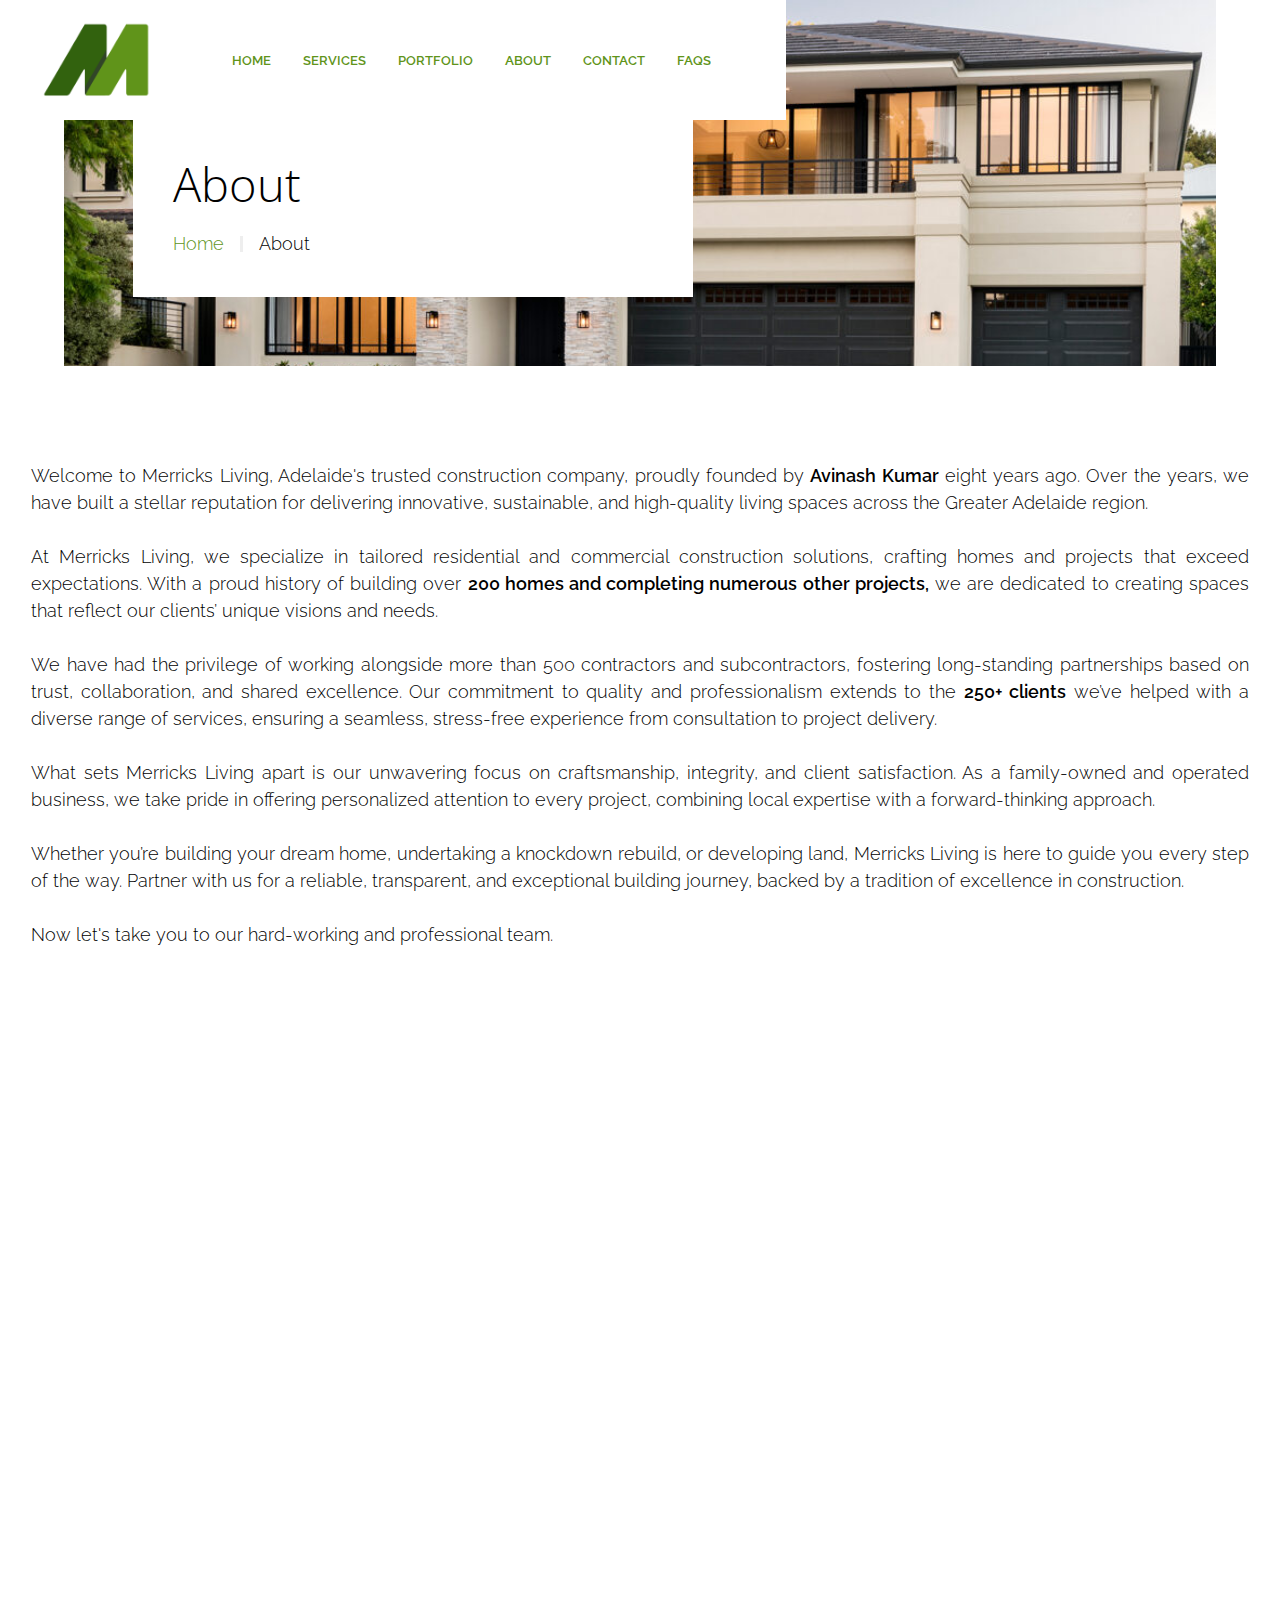
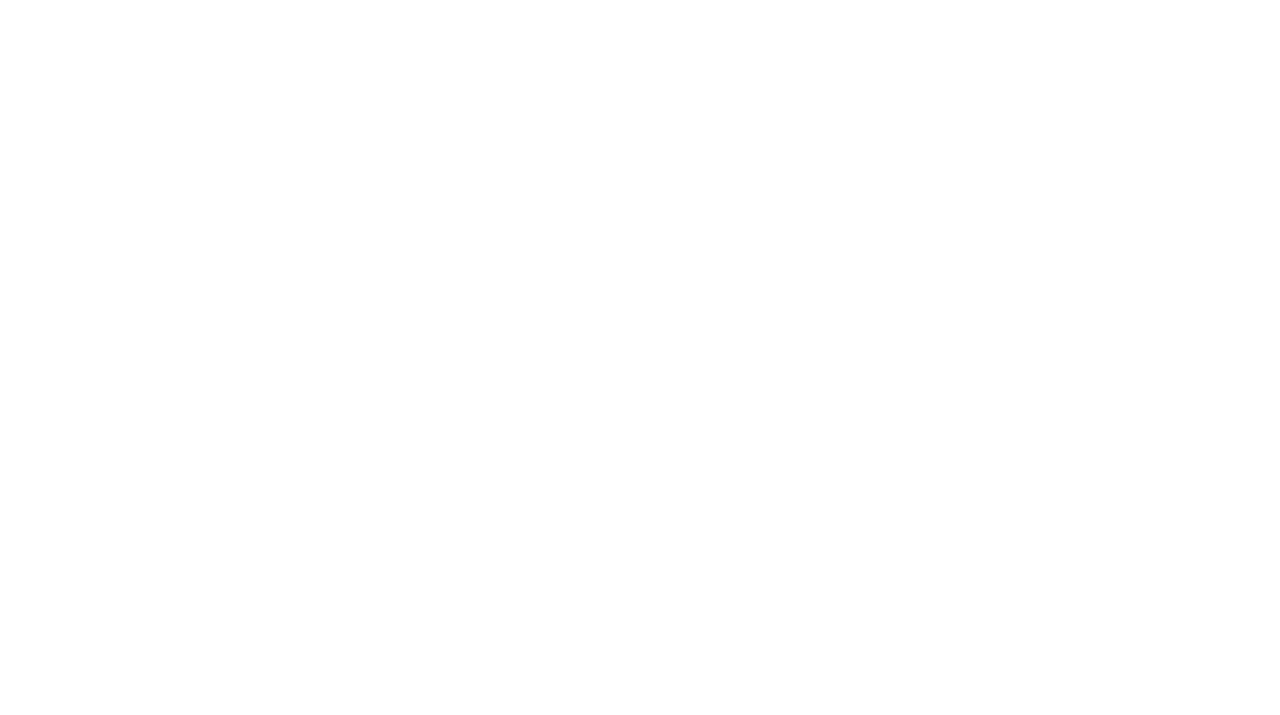
<file: about.html>
<!DOCTYPE html>
<html lang="en">

<head>
	<meta charset="UTF-8">
	<meta http-equiv="X-UA-Compatible" content="IE=edge">
	<meta name="viewport" content="width=device-width, initial-scale=1.0">
	<!-- favicons -->
	<link rel="icon" href="./imgs/favicon.ico" />
	<link rel="apple-touch-icon" href="./imgs/favicon-192.png" />
	<meta name="author" content="Travolgi">
	<!-- title page & SEO meta -->
	<title>Merricks Living - Your one stop solution</title>
	<meta name="description"
		content="Versatile and powerful HTML template to quickly create a professional website for your architecture studio or construction company">
	<meta name="keywords"
		content="architects, builders, website, html template, website template, landing page, responsive, html5 themes, multipurpose template, html, html5, css, template, themes">
	<!-- google fonts -->
	<link rel="preconnect" href="https://fonts.googleapis.com">
	<link rel="preconnect" href="https://fonts.gstatic.com" crossorigin>
	<link rel="stylesheet"
		href="https://fonts.googleapis.com/css2?family=Open+Sans:wght@300;400;600&family=Raleway:wght@300;400;600&display=swap">
	<!-- css -->
	<link rel="stylesheet" href="./css/fontawesome.min.css" />
	<link rel="stylesheet" href="./css/linearicons.min.css" />
	<link rel="stylesheet" href="./css/aos.css" />
	<link rel="stylesheet" href="./css/style.css">
	<link rel="stylesheet" href="./css/custom.css">
</head>

<body>
	<!-- Accessibility: Skip to content -->
	<a href="#main" class="skip-to-content">Skip to content</a>
	<!-- Preload page -->
	<div id="preload">
		<div class="container">
			<!-- your logo here -->
			<img src="./imgs/mlogo.png" width="250" alt="BuildXpert logo">
			<span>Loading...</span>
		</div>
	</div>


	<!-- header -->
	<header data-aos="zoom-out">
		<!-- mobile navbar toggle button -->
		<button class="mobile-nav-toggle" aria-controls="navbar" aria-expanded="false">
			<i class="lnr lnr-menu" aria-hidden="true"></i>
		</button>

		<!-- your logo here -->
		<a href="/" class="logo">
			<img src="./imgs/mlogo.png" alt="BuildXpert logo">
		</a>

		<!-- navbar with page links -->
		<nav id="navbar" data-visible="false">
			<ul>
				<li><a href="./index.html">Home</a></li>
				<li><a href="./service.html">Services</a></li>
				<li><a href="./portfolio.html">Portfolio</a></li>
				<li><a href="./about.html">About</a></li>
				<!-- submenu -->
				<!-- <li class="has-submenu">Pages <i class="lnr lnr-chevron-right"></i>
					<ul class="submenu">
						<li><a href="./service.html">Service</a></li>
						<li><a href="./post.html">Single Post</a></li>
						<li><a href="./faqs.html">Faqs</a></li>
						<li><a href="./404.html">404 page</a></li>
					</ul>
				</li>
				<li class="has-submenu">Portfolio <i class="lnr lnr-chevron-right"></i>
					<ul class="submenu">
						<li><a href="./portfolio.html">Portfolio</a></li>
						<li><a href="./portfolio-large.html">Portfolio large</a></li>
						<li><a href="./single-portfolio.html">Single Portfolio</a></li>
					</ul>
				</li> -->
				<li><a href="./contact.html">Contact</a></li>
				<li><a href="./faqs.html">FAQs</a></li>
			</ul>
		</nav>

		<!-- search button open -->
		<!-- search button open -->
		<!-- <button id="search-btn">
			<span class="lnr lnr-magnifier" aria-hidden="true"></span>
			<span class="sr-only">Search</span>
		</button>
		<form id="search-form">
			<input type="text" placeholder="Search" name="s">
			<button id="search-btn-close" type="reset">
				<span class="lnr lnr-cross" aria-hidden="true"></span>
				<span class="sr-only">Close Search Form</span>
			</button>
		</form> -->
	</header>

	<!-- main content page -->
	<main id="main">

		<!-- page title section -->
		<section class="page-title-breadcump-image px-5x100" style="--bgimage: url('../imgs/slide2.png');"
			data-aos="fade-up" data-aos-delay="100">
			<div class="breadcump-image">
				<div class="breadcump-box">
					<!-- title -->
					<h1 class="mb-1">About</h1>

					<!-- breadcump links -->
					<div class="breadcump">
						<a href="/">Home</a>
						<span class="breadcump-delimiter"></span>
						<span>About</span>
					</div>
				</div>
			</div>
		</section>


		<!-- about section -->
		<!-- <section class="container grid align-center">
			<div>
				<div class="title-corners title-left" data-aos="fade-down">
					<span class="corner-line line1" aria-hidden="true"></span>
					<span class="corner-line line2" aria-hidden="true"></span>
					<span class="corner-line line3" aria-hidden="true"></span>
					<span class="corner-line line4" aria-hidden="true"></span>
					<h5>BuildXpert business</h5>
					<h2 class="mb-0">About us</h2>
				</div>

				<p data-aos="fade-down" data-aos-delay="100">Lorem ipsum, dolor sit amet consectetur adipisicing elit.
					Ad libero voluptatem quos, deserunt nam itaque tenetur at delectus harum corrupti officia, expedita
					asperiores facilis eaque iusto perspiciatis suscipit laborum repellat.</p>
				<p data-aos="fade-down" data-aos-delay="200">Lorem ipsum, dolor sit amet consectetur adipisicing elit.
					Ad libero voluptatem quos, deserunt nam itaque tenetur at delectus harum corrupti officia, expedita
					asperiores facilis eaque iusto perspiciatis suscipit laborum repellat.</p>
				<a href="./contact.html" class="btn" data-aos="fade-down" data-aos-delay="300">Contact us</a>
			</div>

			<img src="./imgs/about.webp" alt="About - BuildXpert template" data-aos="zoom-in" data-aos-delay="100">
		</section> -->


		<!-- services section -->
		<!-- <section class="p-0">
			<article class="grid service-block">
				<img src="./imgs/interior.webp" alt="Interior design - BuildXpert template" data-aos="zoom-in"
					data-aos-delay="100">
				<div>
					<div class="title-corners title-left" data-aos="fade-down">
						<span class="corner-line line1" aria-hidden="true"></span>
						<span class="corner-line line2" aria-hidden="true"></span>
						<span class="corner-line line3" aria-hidden="true"></span>
						<span class="corner-line line4" aria-hidden="true"></span>
						<h5>Lorem dolor adipisicing.</h5>
						<h2 class="mb-0">Interior design</h2>
					</div>
					<p data-aos="fade-down" data-aos-delay="100">Lorem ipsum dolor sit amet consectetur adipisicing
						elit. Repellendus saepe optio est, sequi corporis dolores quam praesentium adipisci facere qui,
						quo minima pariatur recusandae, blanditiis fugit. Nisi tempora obcaecati blanditiis.</p>
					<a href="./service.html" class="btn-arrow" data-aos="fade-down" data-aos-delay="200">Read more <i
							class="lnr lnr-arrow-right" aria-hidden="true"></i></a>
				</div>
			</article>
			<article class="grid service-block">
				<img src="./imgs/idea.webp" alt="About us idea - BuildXpert template" data-aos="zoom-in"
					data-aos-delay="100">
				<div>
					<div class="title-corners title-left" data-aos="fade-down">
						<span class="corner-line line1" aria-hidden="true"></span>
						<span class="corner-line line2" aria-hidden="true"></span>
						<span class="corner-line line3" aria-hidden="true"></span>
						<span class="corner-line line4" aria-hidden="true"></span>
						<h5>Sit amet adipisicing.</h5>
						<h2 class="mb-0">We Commit To Big Ideas</h2>
					</div>
					<p data-aos="fade-down" data-aos-delay="100">Lorem ipsum dolor sit amet consectetur adipisicing
						elit. Repellendus saepe optio est, sequi corporis dolores quam praesentium adipisci facere qui,
						quo minima pariatur recusandae, blanditiis fugit. Nisi tempora obcaecati blanditiis.</p>
					<a class="btn-plus" href="./contact.html" data-aos="fade-down" data-aos-delay="300">
						<i class="lnr lnr-cross" aria-hidden="true"></i>
					</a>
				</div>
			</article>
		</section> -->

		<section class="container">
			<div class="about-us-content">
				<p>Welcome to Merricks Living, Adelaide's trusted construction company, proudly founded by <span>Avinash
						Kumar</span>
					eight years ago. Over the years, we have built a stellar reputation for delivering innovative,
					sustainable, and high-quality living spaces across the Greater Adelaide region.<br><br>
					At Merricks Living, we specialize in tailored residential and commercial construction solutions,
					crafting homes and projects that exceed expectations. With a proud history of building over
					<span>200
						homes and completing numerous other projects,</span> we are dedicated to creating spaces that
					reflect our
					clients’ unique visions and needs.<br><br>
					We have had the privilege of working alongside more than 500 contractors and subcontractors,
					fostering long-standing partnerships based on trust, collaboration, and shared excellence. Our
					commitment to quality and professionalism extends to the <span>250+ clients</span> we’ve helped with
					a diverse
					range of services, ensuring a seamless, stress-free experience from consultation to project
					delivery.<br><br>
					What sets Merricks Living apart is our unwavering focus on craftsmanship, integrity, and client
					satisfaction. As a family-owned and operated business, we take pride in offering personalized
					attention to every project, combining local expertise with a forward-thinking approach.<br><br>
					Whether you’re building your dream home, undertaking a knockdown rebuild, or developing land,
					Merricks Living is here to guide you every step of the way. Partner with us for a reliable,
					transparent, and exceptional building journey, backed by a tradition of excellence in
					construction.<br><br>
					Now let's take you to our hard-working and professional team.
				</p>
			</div>
		</section>

		<!-- team section -->
		<section class="container team-section">
			<!-- title wrapper with corners -->
			<div class="title-corners" data-aos="fade-down">
				<!-- corners line -->
				<span class="corner-line line1" aria-hidden="true"></span>
				<span class="corner-line line2" aria-hidden="true"></span>
				<span class="corner-line line3" aria-hidden="true"></span>
				<span class="corner-line line4" aria-hidden="true"></span>
				<!-- title -->
				<h5>Our Professionists</h5>
				<h2>Team Merricks Living</h2>
			</div>

			<div class="grid gtc-3 mt-3">
				<!-- team item -->
				<div data-aos="zoom-out" data-aos-delay="100">
					<img src="./imgs/team2.webp" class="mb-1" alt="Team member - BuildXpert template">
					<h3>Avinash Kumar</h3>
					<p>Founder & Director</p>
					<!-- socials link -->
					<!-- <ul class="flex">
						<li>
							<a href="#">
								<i class="fa-brands fa-facebook-f"></i>
							</a>
						</li>
						<li>
							<a href="#">
								<i class="fa-brands fa-x-twitter"></i>
							</a>
						</li>
						<li>
							<a href="#">
								<i class="fa-brands fa-skype"></i>
							</a>
						</li>
						<li>
							<a href="#">
								<i class="fa-light fa-envelope"></i>
							</a>
						</li>
					</ul> -->
				</div>
				<!-- team item -->
				<div data-aos="zoom-out" data-aos-delay="200">
					<img src="./imgs/team3.webp" class="mb-1" alt="Team member - BuildXpert template">
					<h3>Kesha</h3>
					<p>Engineer</p>
					<!-- socials link -->
					<!-- <ul class="flex">
						<li>
							<a href="#">
								<i class="fa-brands fa-facebook-f"></i>
							</a>
						</li>
						<li>
							<a href="#">
								<i class="fa-brands fa-x-twitter"></i>
							</a>
						</li>
						<li>
							<a href="#">
								<i class="fa-brands fa-skype"></i>
							</a>
						</li>
						<li>
							<a href="#">
								<i class="fa-light fa-envelope"></i>
							</a>
						</li>
					</ul> -->
				</div>
				<!-- team item -->
				<div data-aos="zoom-out" data-aos-delay="300">
					<img src="./imgs/team1.webp" class="mb-1" alt="Team member - BuildXpert template">
					<h3>Vivek</h3>
					<p>Site Engineer</p>
					<!-- socials link -->
					<!-- <ul class="flex">
						<li>
							<a href="#">
								<i class="fa-brands fa-facebook-f"></i>
							</a>
						</li>
						<li>
							<a href="#">
								<i class="fa-brands fa-x-twitter"></i>
							</a>
						</li>
						<li>
							<a href="#">
								<i class="fa-brands fa-skype"></i>
							</a>
						</li>
						<li>
							<a href="#">
								<i class="fa-light fa-envelope"></i>
							</a>
						</li>
					</ul> -->
				</div>
			</div>
		</section>


		<!-- sponsor -->
		<!-- <section class="border-y">
			<div class="carousel-inline">
				<a href="#">
					<img src="./imgs/sponsor/sponsor1.webp" alt="Sponsor - BuildXpert template" data-aos="fade-down" />
				</a>
				<a href="#">
					<img src="./imgs/sponsor/sponsor2.webp" alt="Sponsor - BuildXpert template" data-aos="fade-down"
						data-aos-delay="100" />
				</a>
				<a href="#">
					<img src="./imgs/sponsor/sponsor3.webp" alt="Sponsor - BuildXpert template" data-aos="fade-down"
						data-aos-delay="200" />
				</a>
				<a href="#">
					<img src="./imgs/sponsor/sponsor4.webp" alt="Sponsor - BuildXpert template" data-aos="fade-down"
						data-aos-delay="300" />
				</a>
				<a href="#">
					<img src="./imgs/sponsor/sponsor5.webp" alt="Sponsor - BuildXpert template" data-aos="fade-down"
						data-aos-delay="400" />
				</a>
				<a href="#">
					<img src="./imgs/sponsor/sponsor6.webp" alt="Sponsor - BuildXpert template" data-aos="fade-down"
						data-aos-delay="500" />
				</a>
				<a href="#">
					<img src="./imgs/logo.svg" alt="Sponsor - BuildXpert template" data-aos="fade-down"
						data-aos-delay="600" />
				</a>
			</div>
		</section> -->
	</main>


	<!-- footer -->
	<footer class="footer">
		<div class="container flex flex-wrap align-center space-between g-2">
			<!-- your logo here -->
			<a href="./index.html" class="logo">
				<img src="./imgs/mlogo.png" alt="Merricks Living logo">
			</a>

			<!-- navigation links -->
			<nav>
				<ul class="flex align-center justify-center flex-wrap uppercase">
					<li><a href="./index.html/">Home</a></li>
					<li><a href="./service.html">Services</a></li>
					<li><a href="./portfolio.html">Portfolio</a></li>
					<li><a href="./about.html">About</a></li>
					<li><a href="./contact.html">Contact</a></li>
					<li><a href="./faqs.html">FAQs</a></li>
				</ul>
			</nav>

			<!-- info -->
			<div>
				<p class="mb-1"><i class="fa-light fa-location-pin"></i> <a href="#">1/76 O G Rd, Klemzig SA 5087</a>
				</p>
				<p class="mb-1"><i class="fa-light fa-envelope"></i> <a href="mailto:">info@merricksliving.com</a></p>
				<p class="mb-1"><i class="fa-light fa-phone"></i> <a href="tel:">(08) 84729580</a></p>
			</div>
		</div>

		<div class="copy">
			<div class="container flex flex-wrap align-center md-space-between justify-center">
				<!-- copyrights -->
				<p class="txt-center mb-0">&copy; merricksliving <span id="thisYear"></span>. All Rights Reserved.
					Managed
					by <a href="https://prelette.com/">prelette.com</a>.</p>

				<!-- social links -->
				<ul class="flex align-center justify-center">
					<!-- <li>
						<a href="#" target="_self">
							<i class="fa-brands fa-facebook-f"></i>
						</a>
					</li> -->
					<li class="instagram">
						<a href="https://www.instagram.com/merricks_living" target="_blank" rel="noopener noreferrer">
							<i class="fa-brands fa-instagram"></i>
						</a>
					</li>
					<!-- <li>
						<a href="#" target="_self">
							<i class="fa-brands fa-x-twitter"></i>
						</a>
					</li> -->
					<!-- <li>
						<a href="#" target="_self">
							<i class="fa-brands fa-youtube"></i>
						</a>
					</li> -->
				</ul>
			</div>
		</div>
	</footer>

	<!-- scrool to top button -->
	<button id="goTop">
		<i class="lnr lnr-chevron-up"></i>
		<span class="sr-only">Scrool to top</span>
	</button>

	<!-- js -->
	<script src="./js/aos.js"></script>
	<script src="./js/main.js" defer></script>
</body>

</html>
</file>
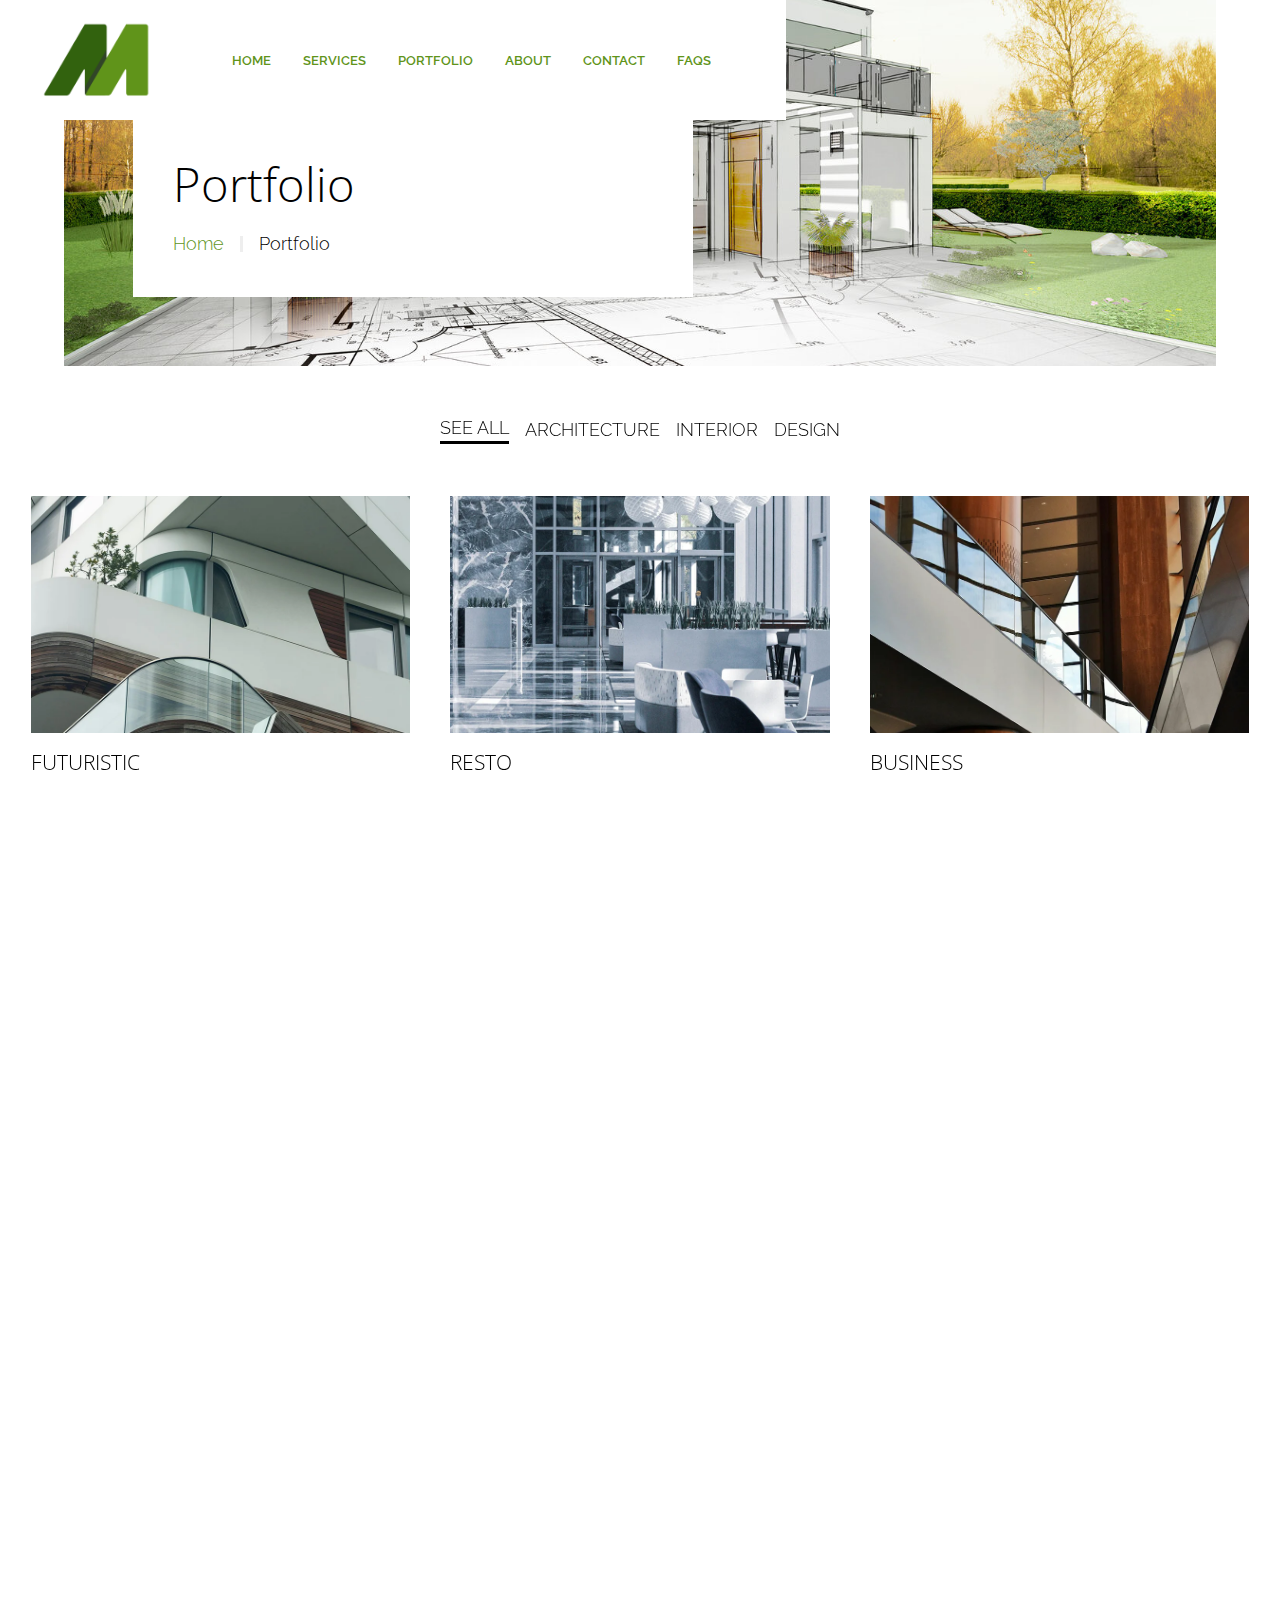
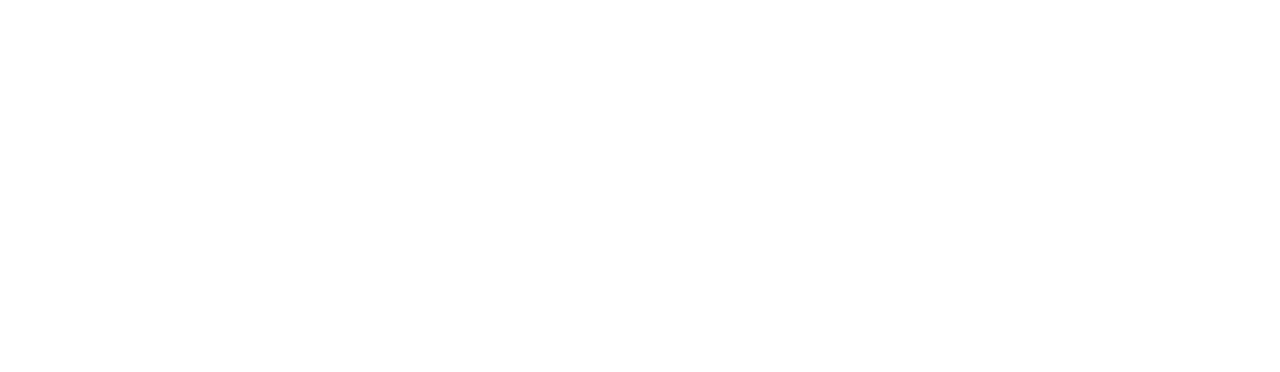
<file: portfolio.html>
<!DOCTYPE html>
<html lang="en">

<head>
	<meta charset="UTF-8">
	<meta http-equiv="X-UA-Compatible" content="IE=edge">
	<meta name="viewport" content="width=device-width, initial-scale=1.0">
	<!-- favicons -->
	<link rel="icon" href="./imgs/mlogo.png" />
	<link rel="apple-touch-icon" href="./imgs/mlogo.png" />
	<meta name="author" content="Travolgi">
	<!-- title page & SEO meta -->
	<title>Merricks Living - Your one stop solution</title>
	<meta name="description"
		content="Versatile and powerful HTML template to quickly create a professional website for your architecture studio or construction company">
	<meta name="keywords"
		content="architects, builders, website, html template, website template, landing page, responsive, html5 themes, multipurpose template, html, html5, css, template, themes">
	<!-- google fonts -->
	<link rel="preconnect" href="https://fonts.googleapis.com">
	<link rel="preconnect" href="https://fonts.gstatic.com" crossorigin>
	<link rel="stylesheet"
		href="https://fonts.googleapis.com/css2?family=Open+Sans:wght@300;400;600&family=Raleway:wght@300;400;600&display=swap">
	<!-- css -->
	<link rel="stylesheet" href="./css/fontawesome.min.css" />
	<link rel="stylesheet" href="./css/linearicons.min.css" />
	<link rel="stylesheet" href="./css/aos.css" />
	<link rel="stylesheet" href="./css/style.css">
	<link rel="stylesheet" href="./css/custom.css">
</head>

<body>
	<!-- Accessibility: Skip to content -->
	<a href="#main" class="skip-to-content">Skip to content</a>
	<!-- Preload page -->
	<div id="preload">
		<div class="container">
			<!-- your logo here -->
			<img src="./imgs/mlogo.png" width="250" alt="BuildXpert logo">
			<span>Loading...</span>
		</div>
	</div>


	<!-- header -->
	<header data-aos="zoom-out">
		<!-- mobile navbar toggle button -->
		<button class="mobile-nav-toggle" aria-controls="navbar" aria-expanded="false">
			<i class="lnr lnr-menu" aria-hidden="true"></i>
		</button>

		<!-- your logo here -->
		<a href="/" class="logo">
			<img src="./imgs/mlogo.png" alt="BuildXpert logo">
		</a>

		<!-- navbar with page links -->
		<nav id="navbar" data-visible="false">
			<ul>
				<li><a href="./index.html">Home</a></li>
				<li><a href="./service.html">Services</a></li>
				<li><a href="./portfolio.html">Portfolio</a></li>
				<li><a href="./about.html">About</a></li>
				<!-- submenu -->
				<!-- <li class="has-submenu">Pages <i class="lnr lnr-chevron-right"></i>
					<ul class="submenu">
						<li><a href="./service.html">Service</a></li>
						<li><a href="./post.html">Single Post</a></li>
						<li><a href="./faqs.html">Faqs</a></li>
						<li><a href="./404.html">404 page</a></li>
					</ul>
				</li>
				<li class="has-submenu">Portfolio <i class="lnr lnr-chevron-right"></i>
					<ul class="submenu">
						<li><a href="./portfolio.html">Portfolio</a></li>
						<li><a href="./portfolio-large.html">Portfolio large</a></li>
						<li><a href="./single-portfolio.html">Single Portfolio</a></li>
					</ul>
				</li> -->
				<li><a href="./contact.html">Contact</a></li>
				<li><a href="./faqs.html">FAQs</a></li>
			</ul>
		</nav>

		<!-- search button open -->
		<!-- <button id="search-btn">
			<span class="lnr lnr-magnifier" aria-hidden="true"></span>
			<span class="sr-only">Search</span>
		</button>
		<form id="search-form">
			<input type="text" placeholder="Search" name="s">
			<button id="search-btn-close" type="reset">
				<span class="lnr lnr-cross" aria-hidden="true"></span>
				<span class="sr-only">Close Search Form</span>
			</button>
		</form> -->
	</header>

	<!-- main content page -->
	<main id="main">

		<!-- page title section -->
		<section class="page-title-breadcump-image px-5x100" style="--bgimage: url('../imgs/slide1.png');"
			data-aos="fade-up" data-aos-delay="100">
			<div class="breadcump-image">
				<div class="breadcump-box">
					<!-- title -->
					<h1 class="mb-1">Portfolio</h1>

					<!-- breadcump links -->
					<div class="breadcump">
						<a href="/">Home</a>
						<span class="breadcump-delimiter"></span>
						<span>Portfolio</span>
					</div>
				</div>
			</div>
		</section>

		<!-- project section -->
		<section class="container portfolio-group">
			<!-- filter -->
			<ul class="flex flex-wrap align-center justify-center mb-3" id="filter-list" data-aos="fade-down"
				data-aos-delay="100">
				<li class="uppercase active" data-filter="all">See all</li>
				<li class="uppercase" data-filter="architecture">Architecture</li>
				<li class="uppercase" data-filter="interior">Interior</li>
				<li class="uppercase" data-filter="design">Design</li>
			</ul>

			<!-- post grid -->
			<div class="grid gtc-3" id="product-grid">

				<!-- project item -->
				<div class="project design" data-aos="zoom-in" data-aos-delay="100">
					<!-- image -->
					<img src="./imgs/project/project1.webp" alt="Portfolio project - BuildXpert template">
					<!-- hover box -->
					<div class="holder">
						<!-- plus button link -->
						<a class="btn-plus" href="./single-portfolio.html">
							<i class="lnr lnr-cross"></i>
						</a>
					</div>
					<h3>Futuristic</h3>
				</div>

				<!-- project item -->
				<div class="project interior" data-aos="zoom-in" data-aos-delay="200">
					<!-- image -->
					<img src="./imgs/project/project2.webp" alt="Portfolio project - BuildXpert template">
					<!-- hover box -->
					<div class="holder">
						<!-- plus button link -->
						<a class="btn-plus" href="./single-portfolio.html">
							<i class="lnr lnr-cross"></i>
						</a>
					</div>
					<h3>Resto</h3>
				</div>

				<!-- project item -->
				<div class="project architecture" data-aos="zoom-in" data-aos-delay="300">
					<!-- image -->
					<img src="./imgs/project/project3.webp" alt="Portfolio project - BuildXpert template">
					<!-- hover box -->
					<div class="holder">
						<!-- plus button link -->
						<a class="btn-plus" href="./single-portfolio.html">
							<i class="lnr lnr-cross"></i>
						</a>
					</div>
					<h3>Business</h3>
				</div>

				<!-- project item -->
				<div class="project architecture" data-aos="zoom-in" data-aos-delay="400">
					<!-- image -->
					<img src="./imgs/project/project4.webp" alt="Portfolio project - BuildXpert template">
					<!-- hover box -->
					<div class="holder">
						<!-- plus button link -->
						<a class="btn-plus" href="./single-portfolio.html">
							<i class="lnr lnr-cross"></i>
						</a>
					</div>
					<h3>Hotel</h3>
				</div>

				<!-- project item -->
				<div class="project interior" data-aos="zoom-in" data-aos-delay="500">
					<!-- image -->
					<img src="./imgs/project/project5.webp" alt="Portfolio project - BuildXpert template">
					<!-- hover box -->
					<div class="holder">
						<!-- plus button link -->
						<a class="btn-plus" href="./single-portfolio.html">
							<i class="lnr lnr-cross"></i>
						</a>
					</div>
					<h3>Suite</h3>
				</div>

				<!-- project item -->
				<div class="project architecture design" data-aos="zoom-in" data-aos-delay="600">
					<!-- image -->
					<img src="./imgs/project/project6.webp" alt="Portfolio project - BuildXpert template">
					<!-- hover box -->
					<div class="holder">
						<!-- plus button link -->
						<a class="btn-plus" href="./single-portfolio.html">
							<i class="lnr lnr-cross"></i>
						</a>
					</div>
					<h3>Modern</h3>
				</div>

				<!-- project item -->
				<div class="project architecture design" data-aos="zoom-in" data-aos-delay="700">
					<!-- image -->
					<img src="./imgs/project/project7.webp" alt="Portfolio project - BuildXpert template">
					<!-- hover box -->
					<div class="holder">
						<!-- plus button link -->
						<a class="btn-plus" href="./single-portfolio.html">
							<i class="lnr lnr-cross"></i>
						</a>
					</div>
					<h3>Story</h3>
				</div>

				<!-- project item -->
				<div class="project architecture design" data-aos="zoom-in" data-aos-delay="800">
					<!-- image -->
					<img src="./imgs/project/project8.webp" alt="Portfolio project - BuildXpert template">
					<!-- hover box -->
					<div class="holder">
						<!-- plus button link -->
						<a class="btn-plus" href="./single-portfolio.html">
							<i class="lnr lnr-cross"></i>
						</a>
					</div>
					<h3>Stairs</h3>
				</div>

				<!-- project item -->
				<div class="project interior design" data-aos="zoom-in" data-aos-delay="900">
					<!-- image -->
					<img src="./imgs/project/project9.webp" alt="Portfolio project - BuildXpert template">
					<!-- hover box -->
					<div class="holder">
						<!-- plus button link -->
						<a class="btn-plus" href="./single-portfolio.html">
							<i class="lnr lnr-cross"></i>
						</a>
					</div>
					<h3>Opera</h3>
				</div>

			</div>
		</section>
	</main>


	<!-- footer -->
	<footer class="footer">
		<div class="container flex flex-wrap align-center space-between g-2">
			<!-- your logo here -->
			<a href="./index.html" class="logo">
				<img src="./imgs/mlogo.png" alt="Merricks Living logo">
			</a>

			<!-- navigation links -->
			<nav>
				<ul class="flex align-center justify-center flex-wrap uppercase">
					<li><a href="./index.html/">Home</a></li>
					<li><a href="./service.html">Services</a></li>
					<li><a href="./portfolio.html">Portfolio</a></li>
					<li><a href="./about.html">About</a></li>
					<li><a href="./contact.html">Contact</a></li>
					<li><a href="./faqs.html">FAQs</a></li>
				</ul>
			</nav>

			<!-- info -->
			<div>
				<p class="mb-1"><i class="fa-light fa-location-pin"></i> <a href="#">1/76 O G Rd, Klemzig SA 5087</a>
				</p>
				<p class="mb-1"><i class="fa-light fa-envelope"></i> <a href="mailto:">info@merricksliving.com</a></p>
				<p class="mb-1"><i class="fa-light fa-phone"></i> <a href="tel:">(08) 84729580</a></p>
			</div>
		</div>

		<div class="copy">
			<div class="container flex flex-wrap align-center md-space-between justify-center">
				<!-- copyrights -->
				<p class="txt-center mb-0">&copy; merricksliving <span id="thisYear"></span>. All Rights Reserved.
					Managed
					by <a href="https://prelette.com/">prelette.com</a>.</p>

				<!-- social links -->
				<ul class="flex align-center justify-center">
					<!-- <li>
						<a href="#" target="_self">
							<i class="fa-brands fa-facebook-f"></i>
						</a>
					</li> -->
					<li class="instagram">
						<a href="https://www.instagram.com/merricks_living" target="_blank" rel="noopener noreferrer">
							<i class="fa-brands fa-instagram"></i>
						</a>
					</li>
					<!-- <li>
						<a href="#" target="_self">
							<i class="fa-brands fa-x-twitter"></i>
						</a>
					</li> -->
					<!-- <li>
						<a href="#" target="_self">
							<i class="fa-brands fa-youtube"></i>
						</a>
					</li> -->
				</ul>
			</div>
		</div>
	</footer>

	<!-- scrool to top button -->
	<button id="goTop">
		<i class="lnr lnr-chevron-up"></i>
		<span class="sr-only">Scrool to top</span>
	</button>

	<!-- js -->
	<script src="./js/aos.js"></script>
	<script src="./js/main.js" defer></script>
</body>

</html>
</file>
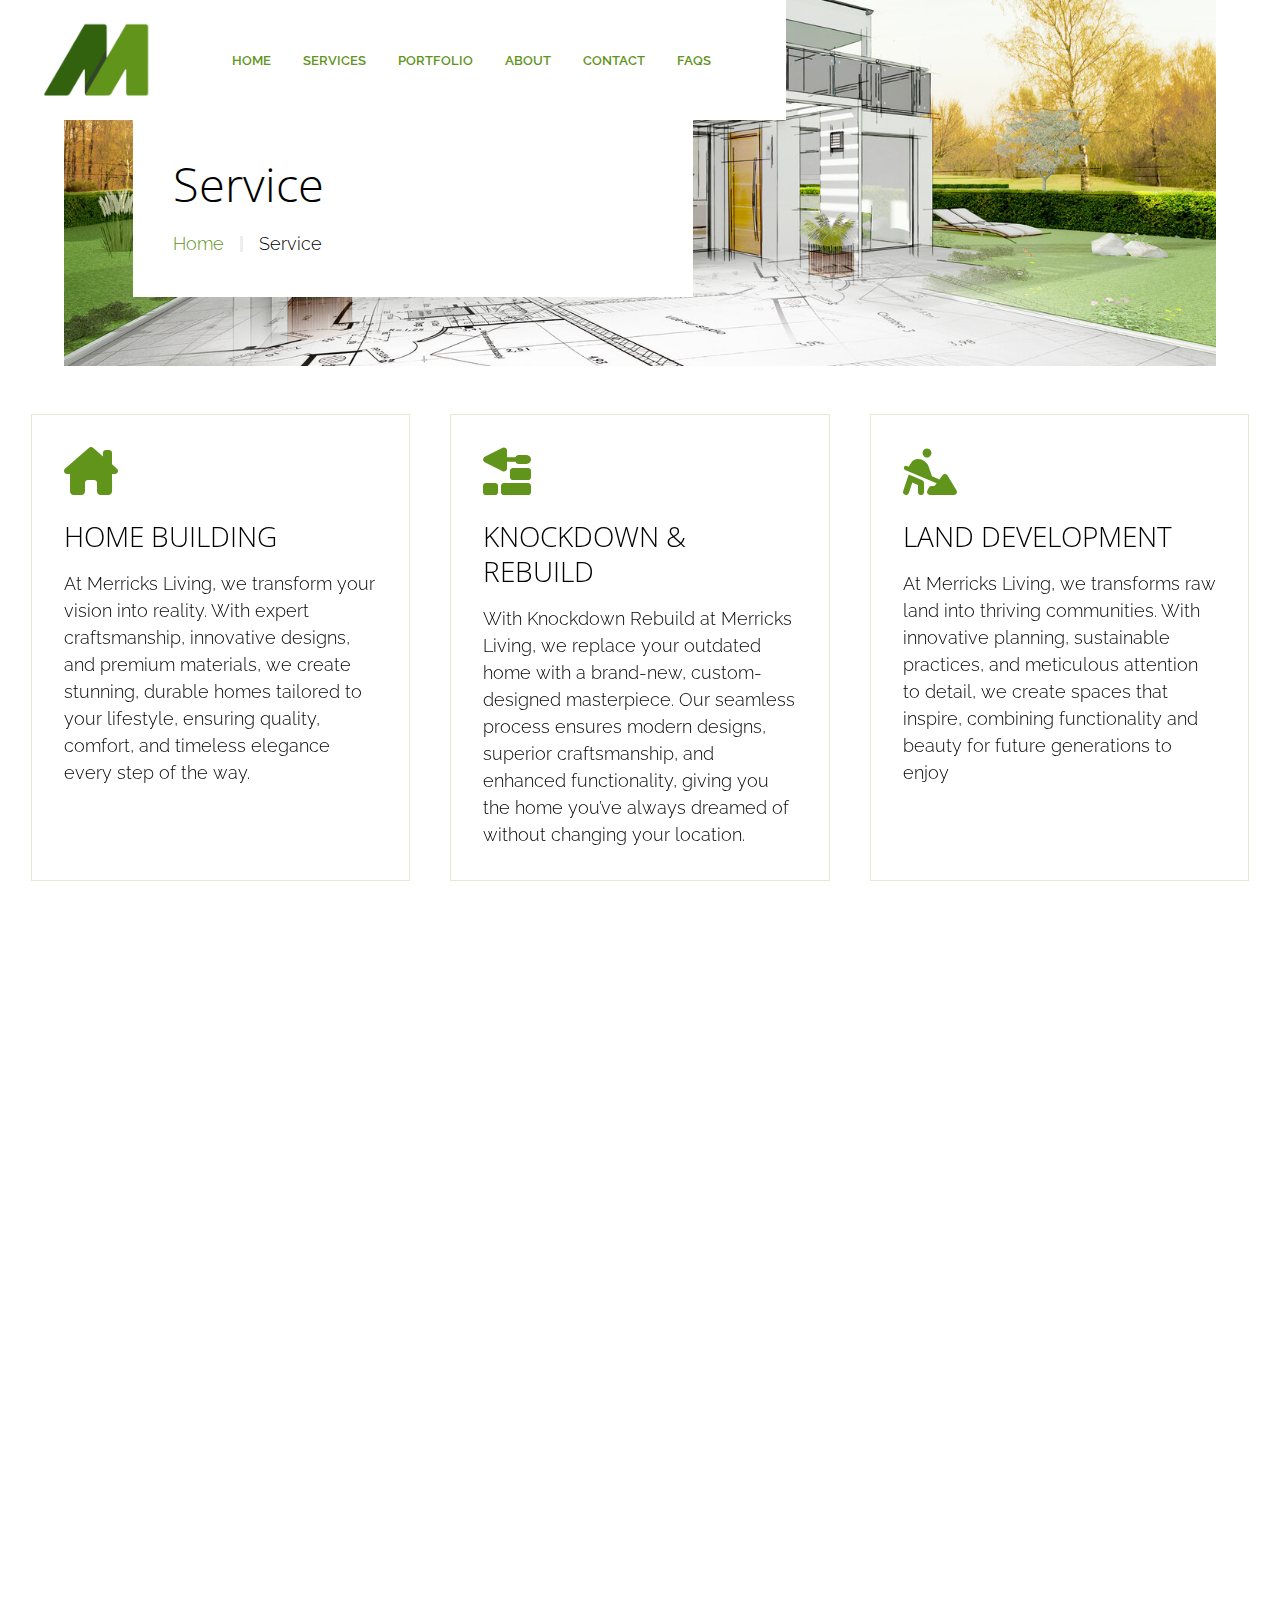
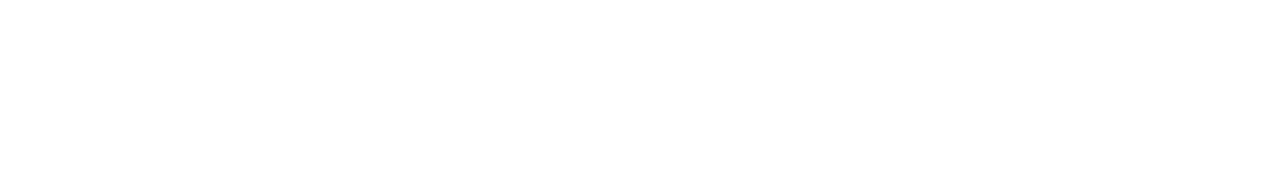
<file: service.html>
<!DOCTYPE html>
<html lang="en">

<head>
	<meta charset="UTF-8">
	<meta http-equiv="X-UA-Compatible" content="IE=edge">
	<meta name="viewport" content="width=device-width, initial-scale=1.0">
	<!-- favicons -->
	<link rel="icon" href="./imgs/mlogo.png" />
	<link rel="apple-touch-icon" href="./imgs/mlogo.png" />
	<meta name="author" content="Travolgi">
	<!-- title page & SEO meta -->
	<title>Merricks Living - Your one stop solution</title>
	<meta name="description"
		content="Versatile and powerful HTML template to quickly create a professional website for your architecture studio or construction company">
	<meta name="keywords"
		content="architects, builders, website, html template, website template, landing page, responsive, html5 themes, multipurpose template, html, html5, css, template, themes">
	<!-- google fonts -->
	<link rel="preconnect" href="https://fonts.googleapis.com">
	<link rel="preconnect" href="https://fonts.gstatic.com" crossorigin>
	<link rel="stylesheet"
		href="https://fonts.googleapis.com/css2?family=Open+Sans:wght@300;400;600&family=Raleway:wght@300;400;600&display=swap">
	<!-- css -->
	<link rel="stylesheet" href="./css/fontawesome.min.css" />
	<link rel="stylesheet" href="./css/linearicons.min.css" />
	<link rel="stylesheet" href="./css/aos.css" />
	<link rel="stylesheet" href="./css/style.css">
	<link rel="stylesheet" href="./css/custom.css">
</head>

<body>
	<!-- Accessibility: Skip to content -->
	<a href="#main" class="skip-to-content">Skip to content</a>
	<!-- Preload page -->
	<div id="preload">
		<div class="container">
			<!-- your logo here -->
			<img src="./imgs/mlogo.png" width="250" alt="BuildXpert logo">
			<span>Loading...</span>
		</div>
	</div>


	<!-- header -->
	<header data-aos="zoom-out">
		<!-- mobile navbar toggle button -->
		<button class="mobile-nav-toggle" aria-controls="navbar" aria-expanded="false">
			<i class="lnr lnr-menu" aria-hidden="true"></i>
		</button>

		<!-- your logo here -->
		<a href="/" class="logo">
			<img src="./imgs/mlogo.png" alt="BuildXpert logo">
		</a>

		<!-- navbar with page links -->
		<nav id="navbar" data-visible="false">
			<ul>
				<li><a href="./index.html">Home</a></li>
				<li><a href="./service.html">Services</a></li>
				<li><a href="./portfolio.html">Portfolio</a></li>
				<li><a href="./about.html">About</a></li>
				<!-- submenu -->
				<!-- <li class="has-submenu">Pages <i class="lnr lnr-chevron-right"></i>
					<ul class="submenu">
						<li><a href="./service.html">Service</a></li>
						<li><a href="./post.html">Single Post</a></li>
						<li><a href="./faqs.html">Faqs</a></li>
						<li><a href="./404.html">404 page</a></li>
					</ul>
				</li>
				<li class="has-submenu">Portfolio <i class="lnr lnr-chevron-right"></i>
					<ul class="submenu">
						<li><a href="./portfolio.html">Portfolio</a></li>
						<li><a href="./portfolio-large.html">Portfolio large</a></li>
						<li><a href="./single-portfolio.html">Single Portfolio</a></li>
					</ul>
				</li> -->
				<li><a href="./contact.html">Contact</a></li>
				<li><a href="./faqs.html">FAQs</a></li>
			</ul>
		</nav>

		<!-- search button open -->
		<!-- <button id="search-btn">
			<span class="lnr lnr-magnifier" aria-hidden="true"></span>
			<span class="sr-only">Search</span>
		</button>
		<form id="search-form">
			<input type="text" placeholder="Search" name="s">
			<button id="search-btn-close" type="reset">
				<span class="lnr lnr-cross" aria-hidden="true"></span>
				<span class="sr-only">Close Search Form</span>
			</button>
		</form> -->
	</header>

	<!-- main content page -->
	<main id="main">

		<!-- page title section -->
		<section class="page-title-breadcump-image px-5x100" style="--bgimage: url('../imgs/slide1.png');"
			data-aos="fade-up" data-aos-delay="100">
			<div class="breadcump-image">
				<div class="breadcump-box">
					<!-- title -->
					<h1 class="mb-1">Service</h1>

					<!-- breadcump links -->
					<div class="breadcump">
						<a href="/">Home</a>
						<span class="breadcump-delimiter"></span>
						<span>Service</span>
					</div>
				</div>
			</div>
		</section>


		<!-- services section -->
		<section class="container grid gtc-3 services-group">
			<!-- service item -->
			<div class="service" data-aos="zoom-out" data-aos-delay="100">
				<!-- icon -->
				<i class="fa-solid fa-house-chimney" style="color: #60941a;"></i>
				<h3>Home Building</h3>
				<p>At Merricks Living, we transform your vision into reality. With expert
					craftsmanship, innovative designs, and premium materials, we create stunning, durable homes tailored
					to your lifestyle, ensuring quality, comfort, and timeless elegance every step of the way.</p>
			</div>

			<!-- service item -->
			<div class="service" data-aos="zoom-out" data-aos-delay="200">
				<!-- icon -->
				<i class="fa-solid fa-trowel-bricks" style="color: #60941a;"></i>
				<h3>Knockdown & Rebuild</h3>
				<p>With Knockdown Rebuild at Merricks Living, we replace your outdated home with a brand-new,
					custom-designed masterpiece. Our seamless process ensures modern designs, superior craftsmanship,
					and enhanced functionality, giving you the home you’ve always dreamed of without changing your
					location.</p>
			</div>

			<!-- service item -->
			<div class="service" data-aos="zoom-out" data-aos-delay="300">
				<!-- icon -->
				<i class="fa-solid fa-person-digging" style="color: #60941a;"></i>
				<h3>Land Development</h3>
				<p>At Merricks Living, we transforms raw land into thriving communities. With innovative planning,
					sustainable practices, and meticulous attention to detail, we create spaces that inspire, combining
					functionality and beauty for future generations to enjoy</p>
			</div>

			<!-- service item -->
			<div class="service" data-aos="zoom-out" data-aos-delay="400">
				<!-- icon -->
				<i class="fa-solid fa-diagram-project" style="color: #60941a;"></i>
				<h3>Project Management</h3>
				<p>"At Merricks Living, we ensure your dream home is delivered on time and within budget. From planning
					to execution, we oversee every detail with expertise and dedication, guaranteeing a seamless,
					stress-free building experience."</p>
			</div>

			<!-- service item -->
			<div class="service" data-aos="zoom-out" data-aos-delay="500">
				<!-- icon -->
				<i class="fa-solid fa-swatchbook" style="color: #60941a;"></i>
				<h3>Interior Designing</h3>
				<p>we bring your vision to life with tailored, elegant designs. We blend functionality and aesthetics to
					create stunning, personalized spaces that reflect your style, ensuring comfort and timeless
					sophistication in every detail.</p>
			</div>

			<!-- service item -->
			<div class="service" data-aos="zoom-out" data-aos-delay="600">
				<!-- icon -->
				<i class="fa-solid fa-comments" style="color: #60941a;"></i>
				<h3>Consultation</h3>
				<p>We offer expert guidance tailored to your
					project. From planning and budgeting to design and execution, we provide personalized advice to
					ensure your construction journey is smooth, efficient, and aligned with your vision.</p>
			</div>
		</section>
	</main>


	<!-- footer -->
	<footer class="footer">
		<div class="container flex flex-wrap align-center space-between g-2">
			<!-- your logo here -->
			<a href="./index.html" class="logo">
				<img src="./imgs/mlogo.png" alt="Merricks Living logo">
			</a>

			<!-- navigation links -->
			<nav>
				<ul class="flex align-center justify-center flex-wrap uppercase">
					<li><a href="./index.html/">Home</a></li>
					<li><a href="./service.html">Services</a></li>
					<li><a href="./portfolio.html">Portfolio</a></li>
					<li><a href="./about.html">About</a></li>
					<li><a href="./contact.html">Contact</a></li>
					<li><a href="./faqs.html">FAQs</a></li>
				</ul>
			</nav>

			<!-- info -->
			<div>
				<p class="mb-1"><i class="fa-light fa-location-pin"></i> <a href="#">1/76 O G Rd, Klemzig SA 5087</a>
				</p>
				<p class="mb-1"><i class="fa-light fa-envelope"></i> <a href="mailto:">info@merricksliving.com</a></p>
				<p class="mb-1"><i class="fa-light fa-phone"></i> <a href="tel:">(08) 84729580</a></p>
			</div>
		</div>

		<div class="copy">
			<div class="container flex flex-wrap align-center md-space-between justify-center">
				<!-- copyrights -->
				<p class="txt-center mb-0">&copy; merricksliving <span id="thisYear"></span>. All Rights Reserved.
					Managed
					by <a href="https://prelette.com/">prelette.com</a>.</p>

				<!-- social links -->
				<ul class="flex align-center justify-center">
					<!-- <li>
						<a href="#" target="_self">
							<i class="fa-brands fa-facebook-f"></i>
						</a>
					</li> -->
					<li class="instagram">
						<a href="https://www.instagram.com/merricks_living" target="_blank" rel="noopener noreferrer">
							<i class="fa-brands fa-instagram"></i>
						</a>
					</li>
					<!-- <li>
						<a href="#" target="_self">
							<i class="fa-brands fa-x-twitter"></i>
						</a>
					</li> -->
					<!-- <li>
						<a href="#" target="_self">
							<i class="fa-brands fa-youtube"></i>
						</a>
					</li> -->
				</ul>
			</div>
		</div>
	</footer>

	<!-- scrool to top button -->
	<button id="goTop">
		<i class="lnr lnr-chevron-up"></i>
		<span class="sr-only">Scrool to top</span>
	</button>

	<!-- js -->
	<script src="./js/aos.js"></script>
	<script src="./js/main.js" defer></script>
</body>

</html>
</file>
<file: css/style.css>
/*---------------------------------------------------------
*	Author:			Travolgi
*	Theme:			BuildXpert
*	Version:			1.0.0
*	Created: 		02/08/2024
*	Last update:	02/08/2024
---------------------------------------------------------*/

/*---------------------------------------------------------
*
*		CONTENT:
*
*			1.  CSS RESET
*			2.  UTILITIES
*			3.  HEADER AND NAVIVATION
*			4.  HERO
*			5.  PAGE TITLE
*			6.  BLOG
*			7.  FAQ
*			8.  SERVICES
*			9.  PROJECTS
*			10. CALL TO ACTION
*			11. CAROUSELS
*			12. GO TOP BUTTON
*			13. FOOTER
*			14. RESPONSIVE MEDIA QUERIES
*
---------------------------------------------------------*/

/*---------------------------------------------------------
*	1. CSS RESET
---------------------------------------------------------*/
* {
  padding: 0;
  margin: 0;
  border: 0;
  background: none;
  list-style: none;
  outline: none;
  box-sizing: border-box;
}
:root {
  /* colors */
  --dark: #000;
  --semidark: #1d1d1d;
  --white: #fff;
  --grey: #eee;
  /* fonts */
  --ff-primary: "Open Sans", sans-serif;
  --ff-secondary: "Raleway", sans-serif;
  --fs: 1.125rem;
  /* utilities */
  --g: 1rem;
  --trnst: 0.6s ease-in-out;
}
html,
body {
  scroll-behavior: smooth;
  overflow-x: hidden;
}
body {
  position: relative;
  font-family: var(--ff-secondary);
  font-display: swap;
  font-size: var(--fs);
  font-weight: 300;
  line-height: 1.5;
  color: var(--dark);
  -webkit-font-smoothing: antialiased;
  -moz-osx-font-smoothing: grayscale;
}
main {
  position: relative;
  background: var(--white);
  z-index: 150;
}
section {
  padding-block: 6rem;
}
h1,
h2,
h3,
h4,
h5,
h6,
button {
  font-family: var(--ff-primary);
  font-weight: 300;
  line-height: 1.25;
}
h1 {
  font-size: calc(var(--fs) * 2.618);
  margin-bottom: 2.5rem;
}
h2 {
  font-size: calc(var(--fs) * 1.618);
  margin-bottom: 1.5rem;
  text-transform: uppercase;
}
h3 {
  font-size: calc(var(--fs) + 0.618rem);
  text-transform: uppercase;
  margin-bottom: 1rem;
}
a {
  color: #60941a;
  text-decoration: none;
  transition: var(--trnst);
}
a:hover {
  color: #32620e;
  font-weight: 800;
}
p:not(:last-child) {
  margin-bottom: 1.5rem;
}
img {
  width: 100%;
}
input,
textarea,
select {
  width: 100%;
  font-family: var(--ff-secondary);
  font-size: var(--fs);
  padding-block: var(--g);
  margin-bottom: calc(var(--g) * 2);
  border-bottom: 0.1rem solid var(--grey);
  transition: var(--trnst);
}
form button {
  float: right;
  background-color: #60941a;
  color: var(--white);
  cursor: pointer;
}
button,
.btn,
.btn-plus {
  display: inline-block;
  padding: 0.8rem 3rem;
  border-radius: 2rem;
  border: 0.1rem solid #60941a;
  font-size: calc(var(--fs) - 0.12rem);
  text-transform: uppercase;
  color: #60941a;
  background: var(--white);
  transition: var(--trnst);
}
button:hover,
.btn:hover {
  color: var(--white);
  background: #60941a;
}
.btn-plus {
  display: grid;
  place-content: center;
  width: 1rem;
  height: 1rem;
  padding: 1.3rem;
  color: #32620e;
  background: var(--white);
  transform: rotate(45deg);
}
.btn-plus:hover {
  transform: rotate(-135deg);
}
.btn-arrow {
  display: flex;
  align-items: center;
  gap: calc(var(--g) / 2);
  font-size: calc(var(--fs) - 0.12rem);
  font-weight: 500;
}
.btn-arrow:hover i {
  transform: translateX(1rem);
  transition: var(--trnst);
}
a.btn {
  display: inline-block;
}
blockquote {
  padding: var(--g);
  border-left: 0.2rem solid var(--semidark);
  margin-bottom: 1.5rem;
}
iframe {
  width: 100%;
  min-height: 26rem;
  margin-bottom: -0.5rem;
}
#preload {
  position: absolute;
  inset: 0;
  width: 100%;
  height: 100%;
  padding-top: var(--g);
  font-size: 2rem;
  text-align: center;
  background: var(--white);
  z-index: 99999;
}
#preload .container {
  display: grid;
  place-content: center;
  gap: calc(var(--g) * 2);
  height: 100vh;
}
#preload .container img {
  width: 15rem;
}
.sr-only {
  position: absolute;
  width: 1px;
  height: 1px;
  margin: -1px;
  overflow: hidden;
  clip: rect(0, 0, 0, 0);
  white-space: nowrap;
}
.skip-to-content {
  position: absolute;
  z-index: 9999;
  background: rgba(255, 255, 255, 0.9);
  padding: 0.5em 1em;
  margin-inline: auto;
  transform: translateY(-100%);
  transition: transform 250ms ease-in;
}
.skip-to-content:focus {
  transform: translateY(0);
}

/*-------------------------------------------------------
*	2. UTILITIES
-------------------------------------------------------*/
.hidden {
  display: none !important;
}
.container {
  max-width: 1250px;
  margin-inline: auto;
  padding-inline: var(--g);
}
.grid {
  display: grid;
  gap: calc(var(--g) * 2.5);
}
.flex {
  display: flex;
  gap: var(--g);
}
.flex-wrap {
  flex-wrap: wrap;
}
.align-center {
  align-items: center;
}
.justify-center {
  justify-content: center;
}
.space-between {
  justify-content: space-between;
}
.g-2 {
  gap: calc(var(--g) * 2.5);
}
.p-0 {
  padding: 0;
}
.p-5x100 {
  padding: 5%;
}
.px-5x100 {
  padding-inline: 5%;
}
.mb-0 {
  margin-bottom: 0 !important;
}
.mb-1 {
  margin-bottom: 1rem !important;
}
.mb-3 {
  margin-bottom: 3rem;
}
.mb-5 {
  margin-bottom: 5rem;
}
.mt-3 {
  margin-top: 3rem;
}
.m-auto {
  margin: auto;
}
.ratio-5-3 {
  aspect-ratio: 5/3;
}
.object-cover {
  object-fit: cover;
}
.border-y {
  border-block: 0.1rem solid var(--grey);
}
.uppercase {
  text-transform: uppercase;
}
.txt-lg {
  font-size: 1.8rem;
}
.txt-center {
  text-align: center;
}
.title-corners {
  position: relative;
  max-width: 65%;
  margin: auto;
  margin-bottom: 4rem;
  padding: 2rem;
  text-align: center;
}
.title-corners.title-left {
  text-align: left;
  margin-left: 0;
  padding: 2rem;
}
.corner-line::before {
  content: "";
  position: absolute;
  width: 0.1rem;
  height: 0.8rem;
  background: var(--dark);
}
.line1,
.line2,
.line3,
.line4 {
  position: absolute;
}
.line1,
.line3 {
  left: 0;
  top: 0;
}
.line2,
.line4 {
  right: 0;
  bottom: 0;
}
.line2 {
  rotate: 180deg;
}
.line3 {
  rotate: -90deg;
}
.line4 {
  rotate: 90deg;
}
.box-dark {
  padding: 2rem;
  color: var(--white);
  background-color: var(--semidark);
}

/*-------------------------------------------------------
*	3. HEADER
-------------------------------------------------------*/
header {
  position: fixed;
  width: 100%;
  display: grid;
  place-items: center;
  grid-template-columns: 2rem 1fr 2rem;
  gap: var(--g);
  padding: 0.8rem 2.5rem;
  background: var(--white);
  transition: var(--trnst);
  z-index: 999;
}
header a.logo {
  line-height: 0;
}
header img {
  width: 7rem;
  /* margin-left: 2rem; */
}
header .mobile-nav-toggle {
  display: block;
  width: 1rem;
  padding: 0;
  border: 0;
  margin-top: 0.3rem;
  background: transparent;
  color: var(--dark);
  z-index: 9999;
}
header nav#navbar {
  position: absolute;
  top: 4.5rem;
  left: 0;
  width: 100%;
  max-height: 50vh;
  padding-inline: 3rem;
  border-bottom: 0.1rem solid var(--grey);
  background: var(--white);
  transform: rotateX(90deg);
  transform-origin: top;
  transition: all var(--trnst);
  overflow-y: scroll;
  z-index: 999;
}
header nav#navbar[data-visible="true"] {
  transform: rotateX(0);
}
header nav#navbar ul li {
  border-bottom: 0.1rem solid var(--grey);
}
header nav#navbar ul li:last-child {
  border-bottom: 0;
}
header nav#navbar ul li,
header nav#navbar ul li a {
  font-size: 0.8rem;
  font-weight: 600;
  text-transform: uppercase;
  padding-block: 0.5rem;
  transition: var(--trnst);
}
header nav#navbar ul li:hover {
  /* color: var(--grey); */
}
header nav#navbar ul li.has-submenu {
  cursor: pointer;
  color: #60941a;
}
header nav#navbar ul li.has-submenu i {
  float: right;
  margin-top: 0.2rem;
}
header nav#navbar ul.submenu {
  position: absolute;
  padding-left: 1rem;
  transform: rotateX(90deg);
  transform-origin: top;
  transition: var(--trnst);
}
header nav#navbar ul li.has-submenu.open ul.submenu {
  position: relative;
  transform: rotateX(0);
}
header #search-btn,
header #search-form {
  display: none;
  border: 0;
  color: #60941a;
}

/*-------------------------------------------------------
*	4. HERO
-------------------------------------------------------*/
.hero-slider {
  position: relative;
  height: 100vh;
  padding: 0;
  background: var(--grey);
  overflow: hidden;
}
.hero-slider .hero-slide {
  position: relative;
  width: 100%;
  height: 100%;
}
.hero-slider .hero-slide li {
  position: absolute;
  top: 0;
  left: 0;
  width: 100%;
  height: 100%;
  opacity: 0;
  transition: opacity 1s ease, transform 1.5s ease;
  transform: translateX(100%);
}
.hero-slider .hero-slide li.active {
  transform: translateX(0);
  opacity: 1;
  z-index: 2;
}
.hero-slider .hero-slide li.previous {
  transform: translateX(-100%);
  opacity: 0;
  z-index: 1;
}
.hero-slider .hero-slide li img {
  width: 100%;
  height: 100%;
  object-fit: cover;
}
.hero-box {
  position: absolute;
  left: 0;
  bottom: 0;
  width: 28rem;
  padding: 2.5rem;
  background: var(--white);
}
.hero-commands {
  position: absolute;
  top: 50%;
  right: 0;
  display: flex;
  z-index: 2;
}
.hero-commands button {
  display: grid;
  place-content: center;
  padding: 1rem;
  border: 0;
  border-radius: 0;
  color: var(--dark);
  background: var(--white);
}

/*-------------------------------------------------------
*	5. PAGE TITLE
-------------------------------------------------------*/
.page-title-breadcump {
  display: flex;
  justify-content: space-between;
  align-items: center;
  flex-wrap: wrap;
  gap: var(--g);
  padding-bottom: 2rem;
  border-block: 0.1rem solid var(--grey);
}
.page-title-breadcump.p-5x100 {
  padding-top: 5rem;
}
.page-title-breadcump-image {
  padding-block: 0;
}
.breadcump-image {
  padding: 7rem 6% 6%;
  background-image: var(--bgimage);
  background-position: center;
  background-repeat: no-repeat;
  background-size: cover;
}
.breadcump-box {
  max-width: 35rem;
  background: var(--white);
  padding: 2.5rem;
}
.breadcump {
  display: flex;
  align-items: center;
  gap: var(--g);
}
.breadcump-delimiter {
  display: inline-block;
  vertical-align: middle;
  height: 1rem;
  width: 0.15rem;
  background-color: var(--grey);
}

/* Introduction & all custom code*/

.introduction .welcome-text,
.introduction .why-choose-text {
  text-align: justify;
  /* line-height: 1.9rem; */
  margin-top: 1.8rem;
  transition: var(--trnst);
}

.introduction .why-choose-text span {
  font-weight: 500;
}

.introduction button {
  margin-top: 1.5rem;
  cursor: pointer;
}

.introduction button:hover {
  transition: var(--trnst);
}

.button-browse {
  text-align: center;
  margin-top: 3rem;
}

.button-browse button {
  cursor: pointer;
}

.contact-section {
  margin-top: -6rem;
}

.services-group,
.portfolio-group {
  margin-top: -3rem;
}

.about-us-content p span {
  font-weight: 600;
}

.about-us-content p {
  text-align: justify;
}

.team-section {
  margin-top: -6rem;
}

/*-------------------------------------------------------
*	6. BLOG
-------------------------------------------------------*/
.post img {
  margin-bottom: var(--g);
  aspect-ratio: 3/2;
  object-fit: cover;
}
.post div.flex {
  font-size: 1rem;
  margin-bottom: var(--g);
}

/*-------------------------------------------------------
*	7. FAQ
-------------------------------------------------------*/
.faq {
  position: relative;
  display: block;
  border-block: 0.1rem solid var(--grey);
  transition: var(--trnst);
  overflow: hidden;
}
.faq .faq-question {
  position: relative;
  padding-block: 3rem;
  border-bottom: 0.1rem solid var(--grey);
  transition: var(--trnst);
  cursor: pointer;
}
.faq .faq-question::after {
  content: "";
  position: absolute;
  inset: 0;
  z-index: 99;
}
.faq .faq-question .container {
  display: grid;
  grid-template-columns: 1fr 1.5rem;
  align-items: center;
  gap: var(--g);
}
.faq .faq-question h3 {
  margin-bottom: 0;
}
.faq .faq-answer {
  opacity: 0;
  height: 0;
  transform: translateY(-100%);
  transform-origin: top;
  transition: var(--trnst), opacity 0.3s ease-in-out;
  transition-duration: 1.5s;
}
.faq[data-faq-opened="true"] .faq-answer {
  opacity: 1;
  height: auto;
  padding-block: 3rem;
  transform: translateY(0);
}
.faq button {
  padding: 0;
  border: 0;
}

.faq .faq-answer img {
  width: 80%;
}

/*-------------------------------------------------------
*	8. SERVICES
-------------------------------------------------------*/
.service-block {
  gap: 0;
}
.service-block div {
  display: grid;
  place-content: center;
  place-items: start;
  padding: 10%;
}
.service {
  padding: 2rem;
  border: 0.1rem solid #5f941a2f;
}
.service i {
  font-size: 3rem;
  margin-bottom: 1.5rem;
}

/*-------------------------------------------------------
*	9. PROJECTS
-------------------------------------------------------*/
#filter-list {
  cursor: pointer;
}
#filter-list .active {
  border-bottom: 0.2rem solid var(--dark);
  transition: var(--trnst);
}
.project {
  position: relative;
  display: grid;
  place-content: center;
  aspect-ratio: 5/4;
  transition: var(--trnst);
}
.project img {
  aspect-ratio: 1.6;
  object-fit: cover;
}
.project .holder {
  position: absolute;
  inset: 0;
  display: grid;
  place-content: center;
  padding: var(--g);
  background: rgba(255, 255, 255, 0.6);
  opacity: 0;
  transition: var(--trnst);
}
.project .holder:hover {
  opacity: 1;
}
.project h3,
.project-card h3 {
  font-size: 1.3rem;
  font-weight: 300;
  margin-top: 1rem;
}
.project-card img {
  aspect-ratio: 1;
  object-fit: cover;
  margin-bottom: 0.5rem;
  transition: var(--trnst);
}
.project-card:hover img {
  transform: translateY(-0.5rem);
}

/*-------------------------------------------------------
*	10. CALL TO ACTION
-------------------------------------------------------*/
.cta {
  padding-block: calc(var(--g) * 4);
  background: var(--grey);
  color: var(--ff-primary);
}
.cta .container {
  display: flex;
  align-items: center;
  justify-content: space-between;
  flex-wrap: wrap;
  gap: calc(var(--g) * 3);
}

/*-------------------------------------------------------
*	11. CAROUSELS
-------------------------------------------------------*/
.carousel-inline {
  display: flex;
  align-items: center;
  flex-wrap: nowrap;
  overflow-x: scroll;
  scroll-behavior: smooth;
  scrollbar-width: none;
}
.carousel-inline::-webkit-scrollbar {
  display: none;
}
.carousel-inline > * {
  flex: 0 0 calc(100% / 2);
  border-inline: 0.1rem solid var(--grey);
  padding-inline: calc(var(--g) * 2);
  filter: saturate(0);
}
.carousel-inline > *:hover {
  filter: saturate(1);
}

/*-------------------------------------------------------
*	12. GO TOP BUTTON
-------------------------------------------------------*/
#goTop {
  position: fixed;
  bottom: 4rem;
  right: 2rem;
  display: none;
  place-content: center;
  width: 1rem;
  height: 1rem;
  padding: 1.3rem;
  z-index: 999;
  cursor: pointer;
}
#goTop:hover {
  height: 1rem;
  background: #60941a;
  color: var(--white);
}

/*-------------------------------------------------------
*	13. FOOTER
-------------------------------------------------------*/
footer {
  position: fixed;
  bottom: 0;
  left: 0;
  width: 100%;
  background: var(--white);
  color: #60941a;
  z-index: 99;
}
footer > .container {
  padding-block: 5rem;
}
footer .copy {
  background: var(--white);
  padding: calc(var(--g) * 2);
}
footer a {
  color: #60941a;
  font-weight: 400;
  font-size: 1rem;
  transition: var(--trnst);
}
footer .logo {
  display: block;
}
footer .logo img {
  width: 12rem;
}

/*-------------------------------------------------------
*	14. RESPONSIVE MEDIA QUERIES
-------------------------------------------------------*/
@media (min-width: 1024px) {
  /* UTILITIES */
  .grid {
    grid-template-columns: repeat(2, 1fr);
  }
  .gtc-1 {
    grid-template-columns: 1fr;
  }
  .gtc-2-1 {
    grid-template-columns: 2fr 1fr;
  }
  .gtc-3 {
    grid-template-columns: repeat(3, 1fr);
  }
  .md-space-between {
    justify-content: space-between;
  }
  /* HEADER */
  header {
    width: auto;
    min-width: 60%;
    grid-template-columns: 11rem 1fr 1.2rem;
    justify-items: start;
    padding-block: 1.3rem;
  }
  header.full-w {
    min-width: 100%;
  }
  header .mobile-nav-toggle {
    display: none;
  }
  header nav#navbar {
    position: relative;
    top: unset;
    left: unset;
    padding: 0;
    border-bottom: 0;
    transform: rotateX(0);
    overflow: unset;
  }
  header nav#navbar ul {
    display: flex;
    align-items: center;
    justify-content: center;
    flex-direction: row;
    gap: calc(var(--g) * 2);
  }
  header nav#navbar ul li {
    border: 0;
  }
  header nav#navbar ul li.has-submenu i {
    transform: rotate(90deg);
    margin-top: 0.25rem;
    margin-left: 0.5rem;
  }
  header nav#navbar ul.submenu {
    top: 3.5rem;
    display: block;
    min-width: 15rem;
    padding: 1rem 2rem;
    background: var(--white);
  }
  header nav#navbar ul li.has-submenu.open ul.submenu {
    position: absolute;
  }
  header #search-btn,
  header #search-btn-close {
    display: block;
    padding: 0;
    color: var(--dark);
    background: transparent;
    float: right;
  }
  header #search-form {
    opacity: 0;
    visibility: collapse;
    position: absolute;
    inset: 0;
    display: flex;
    align-items: center;
    width: 100%;
    padding: 1.3rem 2.5rem;
    background: var(--white);
    transition: var(--trnst);
    z-index: 1000;
  }
  header #search-form.open {
    opacity: 1;
    visibility: visible;
  }
  header #search-form input {
    text-transform: uppercase;
    padding-block: 0.3rem;
    padding-right: 1rem;
    margin: 0;
  }

  .breadcump-image {
    padding-top: 10%;
  }
  .page-title-breadcump.p-5x100 {
    padding-top: 5%;
  }
  /* HERO */
  .hero-box {
    padding: 2.5rem 2.5rem 4rem 4rem;
  }
  /* SERVICES */
  .service-block:nth-child(2n) > img {
    order: 2;
  }
  /* CAROUSELS */
  .carousel-inline > * {
    flex: 0 0 calc(100% / 6);
    padding-inline: calc(var(--g) * 5);
  }
}
@media (max-width: 825px) {
  footer .logo img {
    max-width: 13rem;
  }
  /* footer nav {
    max-width: 5rem;
  } */
  .media-center {
    display: grid;
    place-items: center;
  }
  .why-choose-text {
    text-align: left;
  }
  .hero-slider {
    height: 70vh;
  }
  .hero-box h2 {
    font-size: 1.4rem;
  }
  .introduction {
    margin-top: -6rem;
  }
  .footer img {
    display: none;
  }
  .footer {
    text-align: center;
  }
}
@media (min-width: 826px) and (max-width: 1023px) {
  .hero-slider {
    height: 70vh;
  }
}
</file>
<file: css/custom.css>
/**	Write your changes below	**/
</file>
<file: css/linearicons.min.css>
/*
Linearicons Free v1.0.0 - https://linearicons.com/free
By Perxis - https://perxis.com
(c) 2014-2015 Perxis.com
License: https://linearicons.com/free/license
*/
@font-face{font-family:Linearicons-Free;src:url(../fonts/Linearicons-Free.eot);src:url(../fonts/Linearicons-Free.eot?#iefix) format('embedded-opentype'),url(../fonts/Linearicons-Free.woff2) format('woff2'),url(../fonts/Linearicons-Free.ttf) format('truetype'),url(../fonts/Linearicons-Free.woff) format('woff'),url(../fonts/Linearicons-Free.svg#Linearicons-Free) format('svg');font-weight:400;font-style:normal}.lnr{font-family:Linearicons-Free;speak:none;font-style:normal;font-weight:400;font-variant:normal;text-transform:none;line-height:1;-webkit-font-smoothing:antialiased;-moz-osx-font-smoothing:grayscale}.lnr-home:before{content:"\e800"}.lnr-apartment:before{content:"\e801"}.lnr-pencil:before{content:"\e802"}.lnr-magic-wand:before{content:"\e803"}.lnr-drop:before{content:"\e804"}.lnr-lighter:before{content:"\e805"}.lnr-poop:before{content:"\e806"}.lnr-sun:before{content:"\e807"}.lnr-moon:before{content:"\e808"}.lnr-cloud:before{content:"\e809"}.lnr-cloud-upload:before{content:"\e80a"}.lnr-cloud-download:before{content:"\e80b"}.lnr-cloud-sync:before{content:"\e80c"}.lnr-cloud-check:before{content:"\e80d"}.lnr-database:before{content:"\e80e"}.lnr-lock:before{content:"\e80f"}.lnr-cog:before{content:"\e810"}.lnr-trash:before{content:"\e811"}.lnr-dice:before{content:"\e812"}.lnr-heart:before{content:"\e813"}.lnr-star:before{content:"\e814"}.lnr-star-half:before{content:"\e815"}.lnr-star-empty:before{content:"\e816"}.lnr-flag:before{content:"\e817"}.lnr-envelope:before{content:"\e818"}.lnr-paperclip:before{content:"\e819"}.lnr-inbox:before{content:"\e81a"}.lnr-eye:before{content:"\e81b"}.lnr-printer:before{content:"\e81c"}.lnr-file-empty:before{content:"\e81d"}.lnr-file-add:before{content:"\e81e"}.lnr-enter:before{content:"\e81f"}.lnr-exit:before{content:"\e820"}.lnr-graduation-hat:before{content:"\e821"}.lnr-license:before{content:"\e822"}.lnr-music-note:before{content:"\e823"}.lnr-film-play:before{content:"\e824"}.lnr-camera-video:before{content:"\e825"}.lnr-camera:before{content:"\e826"}.lnr-picture:before{content:"\e827"}.lnr-book:before{content:"\e828"}.lnr-bookmark:before{content:"\e829"}.lnr-user:before{content:"\e82a"}.lnr-users:before{content:"\e82b"}.lnr-shirt:before{content:"\e82c"}.lnr-store:before{content:"\e82d"}.lnr-cart:before{content:"\e82e"}.lnr-tag:before{content:"\e82f"}.lnr-phone-handset:before{content:"\e830"}.lnr-phone:before{content:"\e831"}.lnr-pushpin:before{content:"\e832"}.lnr-map-marker:before{content:"\e833"}.lnr-map:before{content:"\e834"}.lnr-location:before{content:"\e835"}.lnr-calendar-full:before{content:"\e836"}.lnr-keyboard:before{content:"\e837"}.lnr-spell-check:before{content:"\e838"}.lnr-screen:before{content:"\e839"}.lnr-smartphone:before{content:"\e83a"}.lnr-tablet:before{content:"\e83b"}.lnr-laptop:before{content:"\e83c"}.lnr-laptop-phone:before{content:"\e83d"}.lnr-power-switch:before{content:"\e83e"}.lnr-bubble:before{content:"\e83f"}.lnr-heart-pulse:before{content:"\e840"}.lnr-construction:before{content:"\e841"}.lnr-pie-chart:before{content:"\e842"}.lnr-chart-bars:before{content:"\e843"}.lnr-gift:before{content:"\e844"}.lnr-diamond:before{content:"\e845"}.lnr-linearicons:before{content:"\e846"}.lnr-dinner:before{content:"\e847"}.lnr-coffee-cup:before{content:"\e848"}.lnr-leaf:before{content:"\e849"}.lnr-paw:before{content:"\e84a"}.lnr-rocket:before{content:"\e84b"}.lnr-briefcase:before{content:"\e84c"}.lnr-bus:before{content:"\e84d"}.lnr-car:before{content:"\e84e"}.lnr-train:before{content:"\e84f"}.lnr-bicycle:before{content:"\e850"}.lnr-wheelchair:before{content:"\e851"}.lnr-select:before{content:"\e852"}.lnr-earth:before{content:"\e853"}.lnr-smile:before{content:"\e854"}.lnr-sad:before{content:"\e855"}.lnr-neutral:before{content:"\e856"}.lnr-mustache:before{content:"\e857"}.lnr-alarm:before{content:"\e858"}.lnr-bullhorn:before{content:"\e859"}.lnr-volume-high:before{content:"\e85a"}.lnr-volume-medium:before{content:"\e85b"}.lnr-volume-low:before{content:"\e85c"}.lnr-volume:before{content:"\e85d"}.lnr-mic:before{content:"\e85e"}.lnr-hourglass:before{content:"\e85f"}.lnr-undo:before{content:"\e860"}.lnr-redo:before{content:"\e861"}.lnr-sync:before{content:"\e862"}.lnr-history:before{content:"\e863"}.lnr-clock:before{content:"\e864"}.lnr-download:before{content:"\e865"}.lnr-upload:before{content:"\e866"}.lnr-enter-down:before{content:"\e867"}.lnr-exit-up:before{content:"\e868"}.lnr-bug:before{content:"\e869"}.lnr-code:before{content:"\e86a"}.lnr-link:before{content:"\e86b"}.lnr-unlink:before{content:"\e86c"}.lnr-thumbs-up:before{content:"\e86d"}.lnr-thumbs-down:before{content:"\e86e"}.lnr-magnifier:before{content:"\e86f"}.lnr-cross:before{content:"\e870"}.lnr-menu:before{content:"\e871"}.lnr-list:before{content:"\e872"}.lnr-chevron-up:before{content:"\e873"}.lnr-chevron-down:before{content:"\e874"}.lnr-chevron-left:before{content:"\e875"}.lnr-chevron-right:before{content:"\e876"}.lnr-arrow-up:before{content:"\e877"}.lnr-arrow-down:before{content:"\e878"}.lnr-arrow-left:before{content:"\e879"}.lnr-arrow-right:before{content:"\e87a"}.lnr-move:before{content:"\e87b"}.lnr-warning:before{content:"\e87c"}.lnr-question-circle:before{content:"\e87d"}.lnr-menu-circle:before{content:"\e87e"}.lnr-checkmark-circle:before{content:"\e87f"}.lnr-cross-circle:before{content:"\e880"}.lnr-plus-circle:before{content:"\e881"}.lnr-circle-minus:before{content:"\e882"}.lnr-arrow-up-circle:before{content:"\e883"}.lnr-arrow-down-circle:before{content:"\e884"}.lnr-arrow-left-circle:before{content:"\e885"}.lnr-arrow-right-circle:before{content:"\e886"}.lnr-chevron-up-circle:before{content:"\e887"}.lnr-chevron-down-circle:before{content:"\e888"}.lnr-chevron-left-circle:before{content:"\e889"}.lnr-chevron-right-circle:before{content:"\e88a"}.lnr-crop:before{content:"\e88b"}.lnr-frame-expand:before{content:"\e88c"}.lnr-frame-contract:before{content:"\e88d"}.lnr-layers:before{content:"\e88e"}.lnr-funnel:before{content:"\e88f"}.lnr-text-format:before{content:"\e890"}.lnr-text-format-remove:before{content:"\e891"}.lnr-text-size:before{content:"\e892"}.lnr-bold:before{content:"\e893"}.lnr-italic:before{content:"\e894"}.lnr-underline:before{content:"\e895"}.lnr-strikethrough:before{content:"\e896"}.lnr-highlight:before{content:"\e897"}.lnr-text-align-left:before{content:"\e898"}.lnr-text-align-center:before{content:"\e899"}.lnr-text-align-right:before{content:"\e89a"}.lnr-text-align-justify:before{content:"\e89b"}.lnr-line-spacing:before{content:"\e89c"}.lnr-indent-increase:before{content:"\e89d"}.lnr-indent-decrease:before{content:"\e89e"}.lnr-pilcrow:before{content:"\e89f"}.lnr-direction-ltr:before{content:"\e8a0"}.lnr-direction-rtl:before{content:"\e8a1"}.lnr-page-break:before{content:"\e8a2"}.lnr-sort-alpha-asc:before{content:"\e8a3"}.lnr-sort-amount-asc:before{content:"\e8a4"}.lnr-hand:before{content:"\e8a5"}.lnr-pointer-up:before{content:"\e8a6"}.lnr-pointer-right:before{content:"\e8a7"}.lnr-pointer-down:before{content:"\e8a8"}.lnr-pointer-left:before{content:"\e8a9"}
</file>
